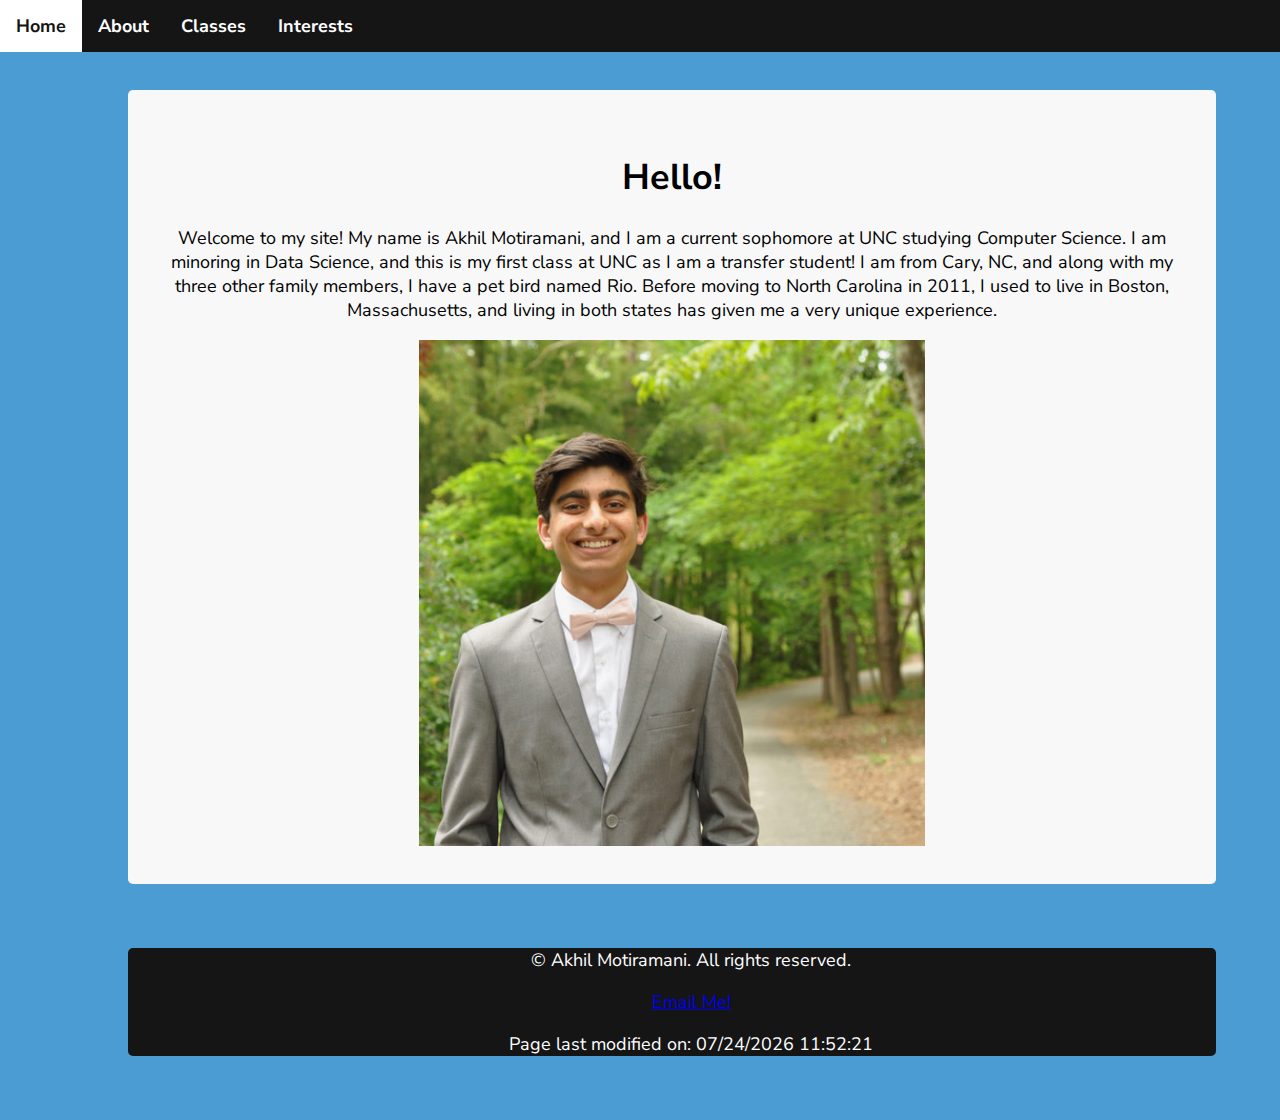
<file: index.html>
<!DOCTYPE html>
<html lang="en">
<head>
  <title> Akhil Motiramani's Page | Home Page </title>
  <link href="https://fonts.googleapis.com/css2?family=Nunito+Sans:wght@300;700&display=swap" rel="stylesheet">
  <link rel="stylesheet" href="style.css">
  <meta name="viewport" content="width=device-width, initial-scale=1.0">
  <meta charset="utf-8">
  <style>.slideshow-container {
    position: relative;
    max-width: 50%;
    margin: 0 auto;
  }
  
  .slide {
    display: none;
  }
  
  .slide img {
    width: 100%;
    height: auto;
  }
  
  /* Add animation styles */
  @keyframes fade {
    from { opacity: 0; }
    to { opacity: 1; }
  }
  </style>
</head>
<body>
  <!-- Start of Navigation code -->
  <ul class="topnav">
    <li><a class="active" href="index.html">Home</a></li>
    <li><a href="about.html">About</a></li>
    <li><a href="classes.html">Classes</a></li>
    <li><a href="interests.html">Interests</a></li>
  </ul>
  <!-- End of Navigation code -->

  <article>
    <h1>Hello!</h1>
    <p>Welcome to my site! My name is Akhil Motiramani, and I am a current sophomore at UNC studying Computer Science. I am minoring in Data Science, and this is my first class at UNC as I am a transfer student! I am from Cary, NC, and along with my three other family members, I have a pet bird named Rio. Before moving to North Carolina in 2011, I used to live in Boston, Massachusetts, and living in both states has given me a very unique experience.</p>
    <!-- <img class="center" src="akhil.jpg" alt="Akhil Motiramani in a suit smiling at the camera with a background of trees"> -->

  <div class="slideshow-container">
    <div class="slide">
      <img src="images/akhil1.jpeg" alt="Akhil Motiramani in a suit smiling at the camera with a background of trees">
    </div>
    <div class="slide">
      <img src="images/akhil2.jpeg" alt="Akhil Motiramani standing against a wall">
    </div>
    <div class="slide">
      <img src="images/akhil3.jpeg" alt="Akhil Motiramani in NYC">
    </div>
  </div>
</article>

  
  <footer>
    <p>&copy; Akhil Motiramani. All rights reserved.</p>
    <a href="mailto:akhil.motiramani@yahoo.com" class="icon solid fa-envelope"><span class="label">Email Me!</span></a>
    <p id="modified">Page last modified on: </p>    
    <script>
      var lastModified = document.lastModified;
      document.getElementById("modified").innerHTML += lastModified; // Append the last modified date
    </script>
  </footer>
  <script>
    var slides = document.getElementsByClassName('slide');
    var slideIndex = 0;
  
    function showSlide() {
      for (var i = 0; i < slides.length; i++) {
        slides[i].style.display = 'none';
      }
      slideIndex++;
      if (slideIndex > slides.length) {
        slideIndex = 1;
      }
      slides[slideIndex - 1].style.display = 'block';
      setTimeout(showSlide, 2500); // Change slide every 2.5 seconds
    }
  
    showSlide();
  </script>
  
</body>
</html>
</file>
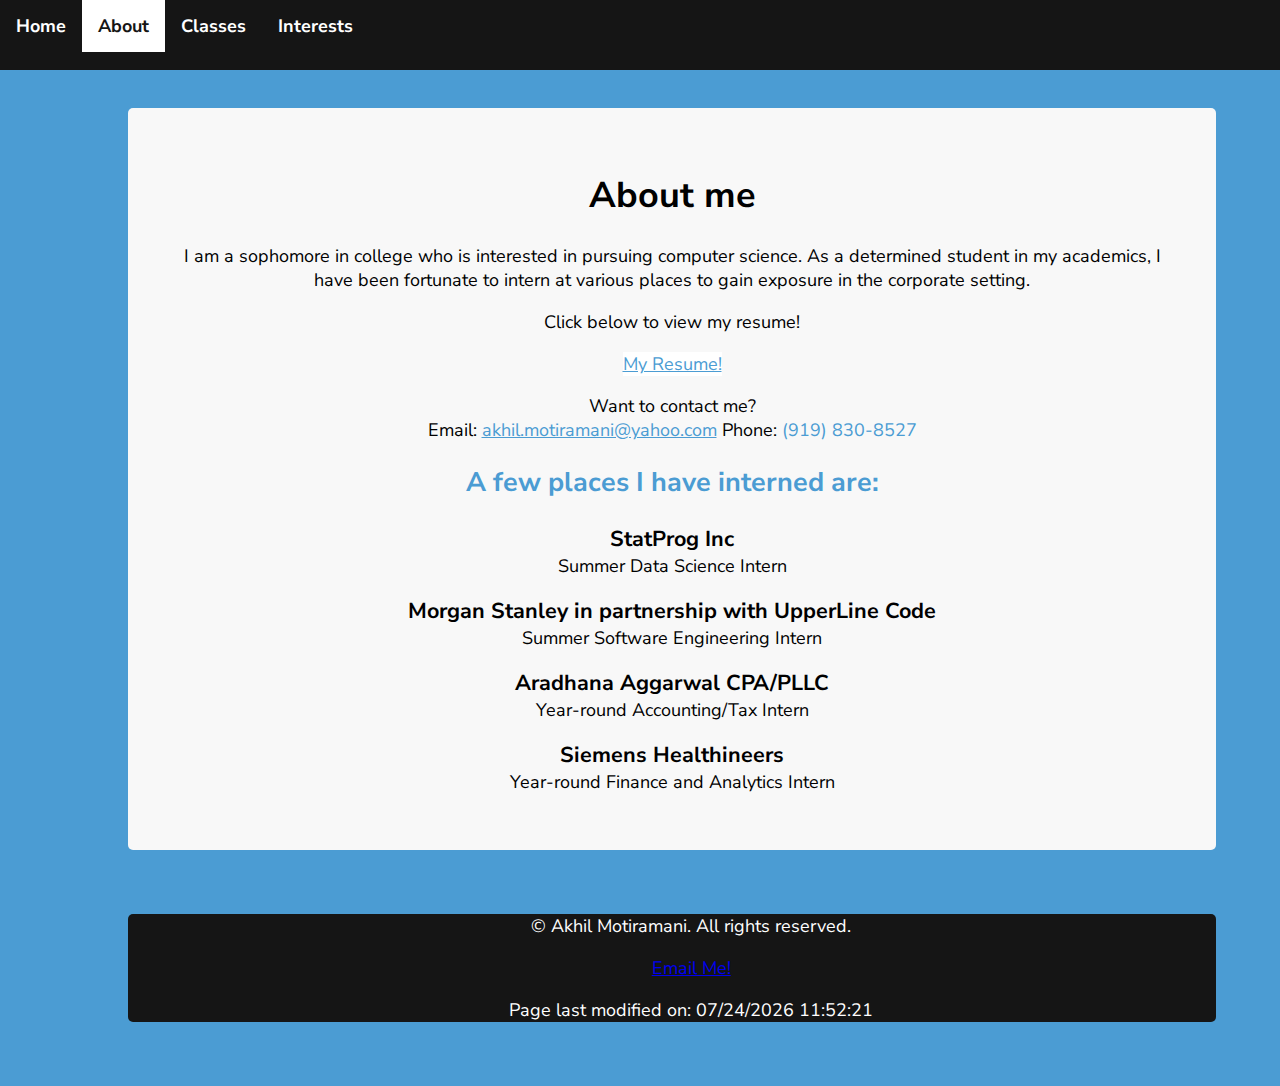
<file: about.html>
<!DOCTYPE html>
<html lang="en">
<head>
  <title> Akhil Motiramani's Page | About Page </title>
  <link href="https://fonts.googleapis.com/css2?family=Nunito+Sans:wght@300;700&display=swap" rel="stylesheet">
  <link rel="stylesheet" href="style.css">
  <meta name="viewport" content="width=device-width, initial-scale=1.0">
  <meta charset="utf-8">
  
</head>
<body>
  <!-- Start of Navigation code -->
  <ul class="topnav">
    <li><a href="index.html">Home</a></li>
    <li><a class ="active" href="about.html">About</a></li>
    <li><a href="classes.html">Classes</a></li>
    <li><a href="interests.html">Interests</a></li>
  </ul>
  <!-- End of Navigation code -->

  <article>
    
    <h1>About me</h1>
<p>I am a sophomore in college who is interested in pursuing computer science. As a determined student in my academics, I have been fortunate to intern at various places to gain exposure in the corporate setting.</p>
<p>Click below to view my resume!</p>
<a style="background:white; color:#4B9CD3;" href="/images/Akhil_Motiramani_Resume.pdf" class="button">My Resume!</a>
<p>Want to contact me? <br> Email: <a href="mailto:akhil.motiramani@yahoo.com" style="color:#4B9CD3;">akhil.motiramani@yahoo.com</a> Phone: <span style="color:#4B9CD3;">(919) 830-8527</span></p>


    <style>
      .company-name {
        font-size: 1.2em;
        font-weight: bold;
      }
    
      h2 {
        font-size: 1.5em;
        color: #4B9CD3;
      }
    
      ul {
        list-style-type: none;
        padding: 0;
      }
    
      li {
        margin-bottom: 1em;
      }
    </style>
    
    <h2>A few places I have interned are:</h2>
    <ul>
      <li><span class="company-name">StatProg Inc</span><br>Summer Data Science Intern</li>
      <li><span class="company-name">Morgan Stanley in partnership with UpperLine Code</span><br>Summer Software Engineering Intern</li>
      <li><span class="company-name">Aradhana Aggarwal CPA/PLLC</span><br>Year-round Accounting/Tax Intern</li>
      <li><span class="company-name">Siemens Healthineers</span><br>Year-round Finance and Analytics Intern</li>
    </ul>
    
    
    
    

</article>

  
  <footer>
    <p>&copy; Akhil Motiramani. All rights reserved.</p>
    <a href="mailto:akhil.motiramani@yahoo.com" class="icon solid fa-envelope"><span class="label">Email Me!</span></a>
<p id="modified">Page last modified on: </p>
    <script>
      var lastModified = document.lastModified;
      document.getElementById("modified").innerHTML += lastModified; // Append the last modified date
    </script>
  </footer>
  <script>
    var slides = document.getElementsByClassName('slide');
    var slideIndex = 0;
  
  
  </script>
  
</body>
</html>
</file>
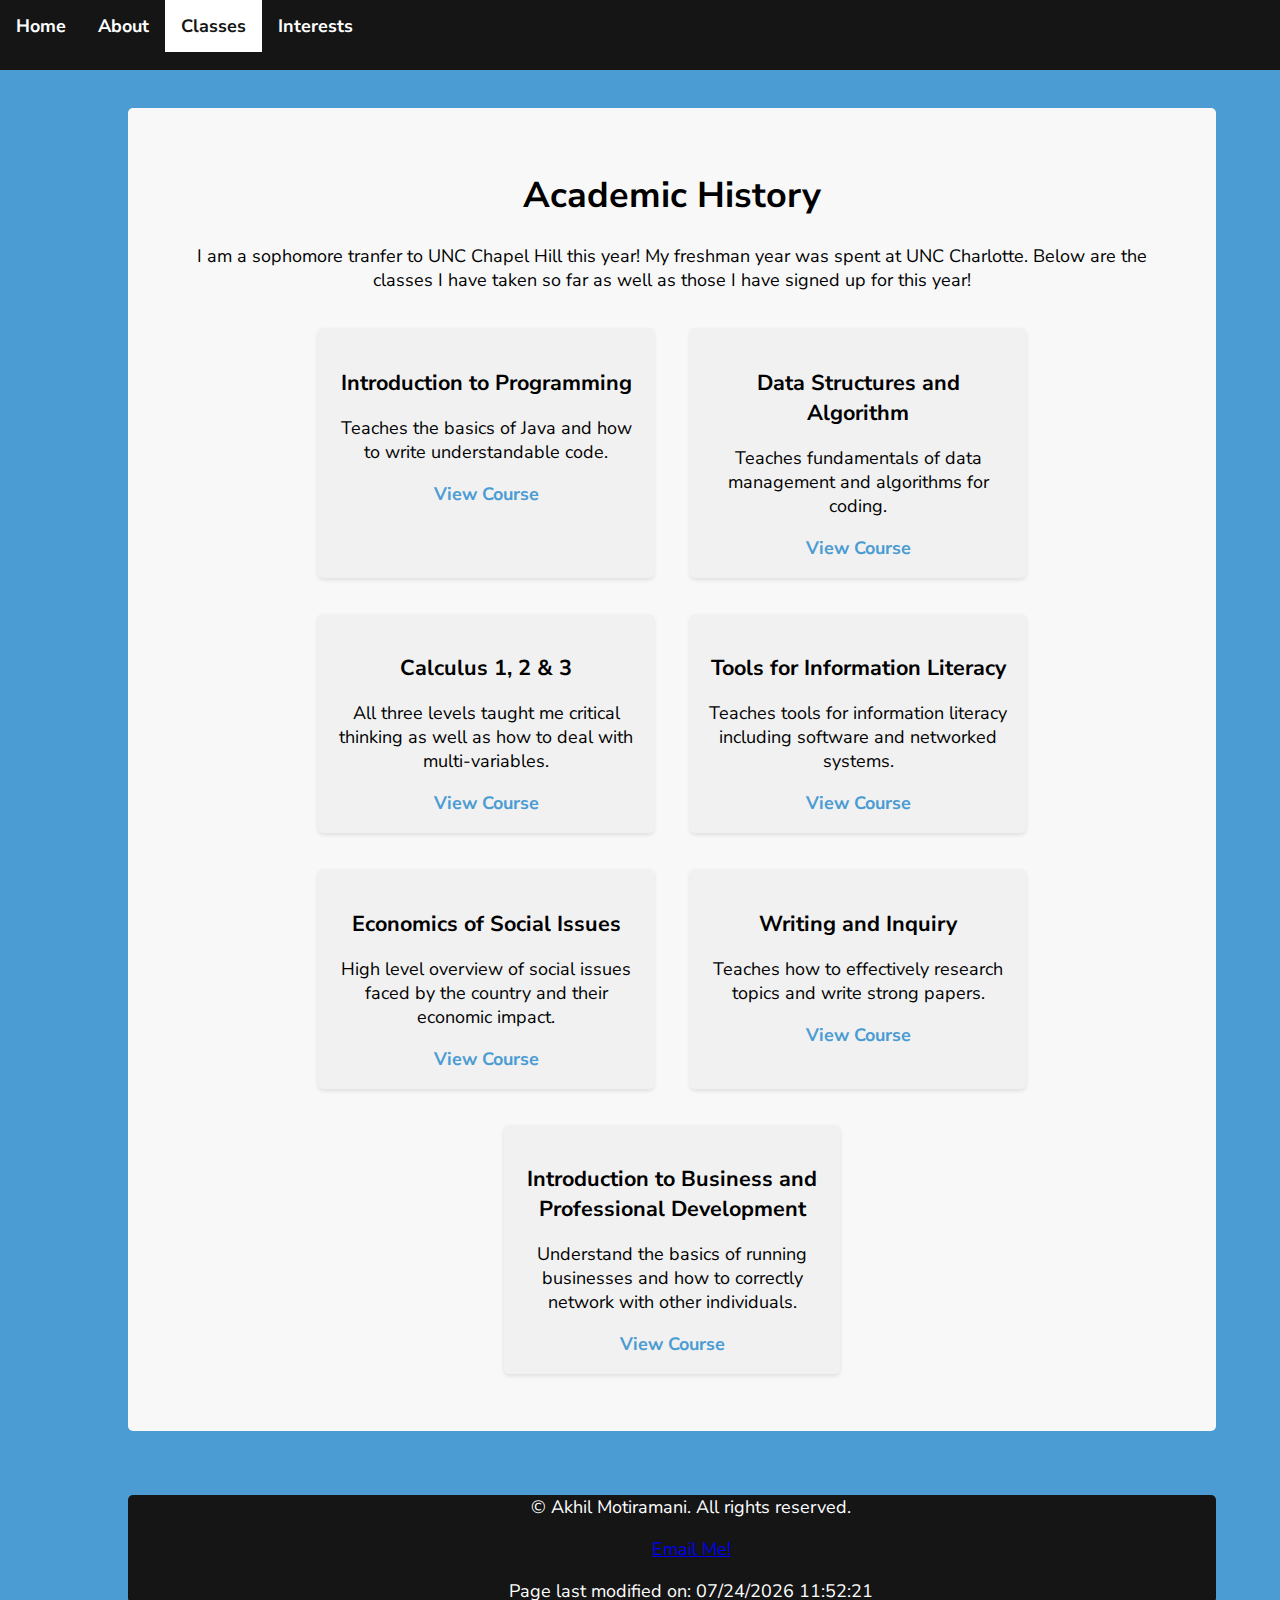
<file: classes.html>
<!DOCTYPE html>
<html lang="en">
<head>
  <title> Akhil Motiramani's Page | Classes Page </title>
  <link href="https://fonts.googleapis.com/css2?family=Nunito+Sans:wght@300;700&display=swap" rel="stylesheet">
  <link rel="stylesheet" href="style.css">
  <meta name="viewport" content="width=device-width, initial-scale=1.0">
  <meta charset="utf-8">
  
</head>
<body>
  <!-- Start of Navigation code -->
  <ul class="topnav">
    <li><a href="index.html">Home</a></li>
    <li><a href="about.html">About</a></li>
    <li><a class ="active" href="classes.html">Classes</a></li>
    <li><a href="interests.html">Interests</a></li>
  </ul>
  <!-- End of Navigation code -->

  <article>
    <h1>Academic History</h1>
    <p>I am a sophomore tranfer to UNC Chapel Hill this year! My freshman year was spent at UNC Charlotte. Below are the classes I have taken so far as well as those I have signed up for this year!</p>

    <style>
      .company-name {
        font-size: 1.2em;
        font-weight: bold;
      }
    
      h2 {
        font-size: 1.5em;
        color: #4B9CD3;
      }
    
      ul {
        list-style-type: none;
        padding: 0;
      }
    
      li {
        margin-bottom: 1em;
      }
      .course-container {
      display: flex;
      flex-wrap: wrap;
      justify-content: center;
    }

    .course-card {
      width: 300px;
      background-color: #f1f1f1;
      margin: 1em;
      padding: 1em;
      border-radius: 5px;
      box-shadow: 0 2px 4px rgba(0, 0, 0, 0.1);
    }

    .course-title {
      font-size: 1.2em;
      font-weight: bold;
      margin-bottom: 0.5em;
    }

    .course-description {
      margin-bottom: 1em;
    }

    .course-link {
      text-decoration: none;
      color: #4B9CD3;
      font-weight: bold;
    }

    </style>
    
    <div class="course-container">
      <div class="course-card">
        <h3 class="course-title">Introduction to Programming</h3>
        <p class="course-description">Teaches the basics of Java and how to write understandable code.</p>
        <a class="course-link" href="https://cs.unc.edu">View Course</a>
      </div>
  
      <div class="course-card">
        <h3 class="course-title">Data Structures and Algorithm </h3>
        <p class="course-description">Teaches fundamentals of data management and algorithms for coding. </p>
        <a class="course-link" href="https://cs.unc.edu">View Course</a>
      </div>

      <div class="course-card">
        <h3 class="course-title">Calculus 1, 2 & 3 </h3>
        <p class="course-description">All three levels taught me critical thinking as well as how to deal with multi-variables.</p>
        <a class="course-link" href="https://math.unc.edu">View Course</a>
      </div>
  
      <div class="course-card">
        <h3 class="course-title">Tools for Information Literacy</h3>
        <p class="course-description">Teaches tools for information literacy including software and networked systems.</p>
        <a class="course-link" href="https://ils.unc.edu/courses/2022_spring/inls161_603/">View Course</a>
      </div>

      <div class="course-card">
        <h3 class="course-title">Economics of Social Issues</h3>
        <p class="course-description">High level overview of social issues faced by the country and their economic impact.</p>
        <a class="course-link" href="https://econ.unc.edu">View Course</a>
      </div>

      <div class="course-card">
        <h3 class="course-title">Writing and Inquiry</h3>
        <p class="course-description">Teaches how to effectively research topics and write strong papers.</p>
        <a class="course-link" href="https://englishcomplit.unc.edu">View Course</a>
      </div>

      <div class="course-card">
        <h3 class="course-title">Introduction to Business and Professional Development</h3>
        <p class="course-description">Understand the basics of running businesses and how to correctly network with other individuals.</p>
        <a class="course-link" href="https://www.kenan-flagler.unc.edu">View Course</a>
      </div>

     
  
    

</article>

  
  <footer>
    <p>&copy; Akhil Motiramani. All rights reserved.</p>
    <a href="mailto:akhil.motiramani@yahoo.com" class="icon solid fa-envelope"><span class="label">Email Me!</span></a>
    <p id="modified">Page last modified on: </p>    
    <script>
      var lastModified = document.lastModified;
      document.getElementById("modified").innerHTML += lastModified; // Append the last modified date
    </script>
  </footer>
  <script>
    var slides = document.getElementsByClassName('slide');
    var slideIndex = 0;
  
  
  </script>
  
</body>
</html>
</file>
<file: style.css>
body {
  margin: 0;
  font-family: 'Nunito Sans', sans-serif;
  font-size: large;
  background-color: #4B9CD3;  /* Background color of page. Optimal is to match color on line 64  */
  text-align: center;     /* Center all text on page  */
  }

.center {                 /* Centers any image (in html file) with img class center: <img class="center" src="image.jpg" alt="My Image"> */
  display: block;
  margin-left: auto;
  margin-right: auto;
  width: 50%;
  }

img {                    /* Makes image fit container and resize at various browser sizes   */
  max-width: 100%;
  max-height: 100%;
  display: block;        /* removes extra space below image */
  }
   
article {
  margin:3% 5% 5% 10%;
  background-color: #F8F8F8;
  padding: 3%;
  border-radius: 5px;
  }

footer {                 /* Footer formatting. HTML page must have this below article: <footer> content... </footer>   */ 
  margin: 3% 5% 5% 10%;
  background-color: #151515; 
  padding: 0% 0% 0% 3%;
  border-radius: 5px;
  color: white;
  }
  
ul.topnav {
  list-style-type: none;
  margin: 0;
  padding: 0;
  overflow: hidden;
  background-color: #151515;    /* Color of top navigation bar */
  }

ul.topnav li {
  float: left;
  }

ul.topnav li a {
  display: block;
  color: white;
  font-weight: bold;
  padding: 14px 16px;
  text-decoration: none;
  }

ul.topnav li a:hover:not(.active) {
  color: white;
  background-color: #151515;      /* Color of tab on on top navigation bar with mouse-over hover */
  }  

ul.topnav li a.active {
  color: #151515;
  background-color: white;      /* Color of your active tab on the navigation bar. Match or coordinate with body background color on line 5  */
  }

ul.topnav li.right {
  float: right;
  }

@media screen and (max-width: 600px) {
  ul.topnav li.right,
  ul.topnav li {float: none;}
}
</file>
